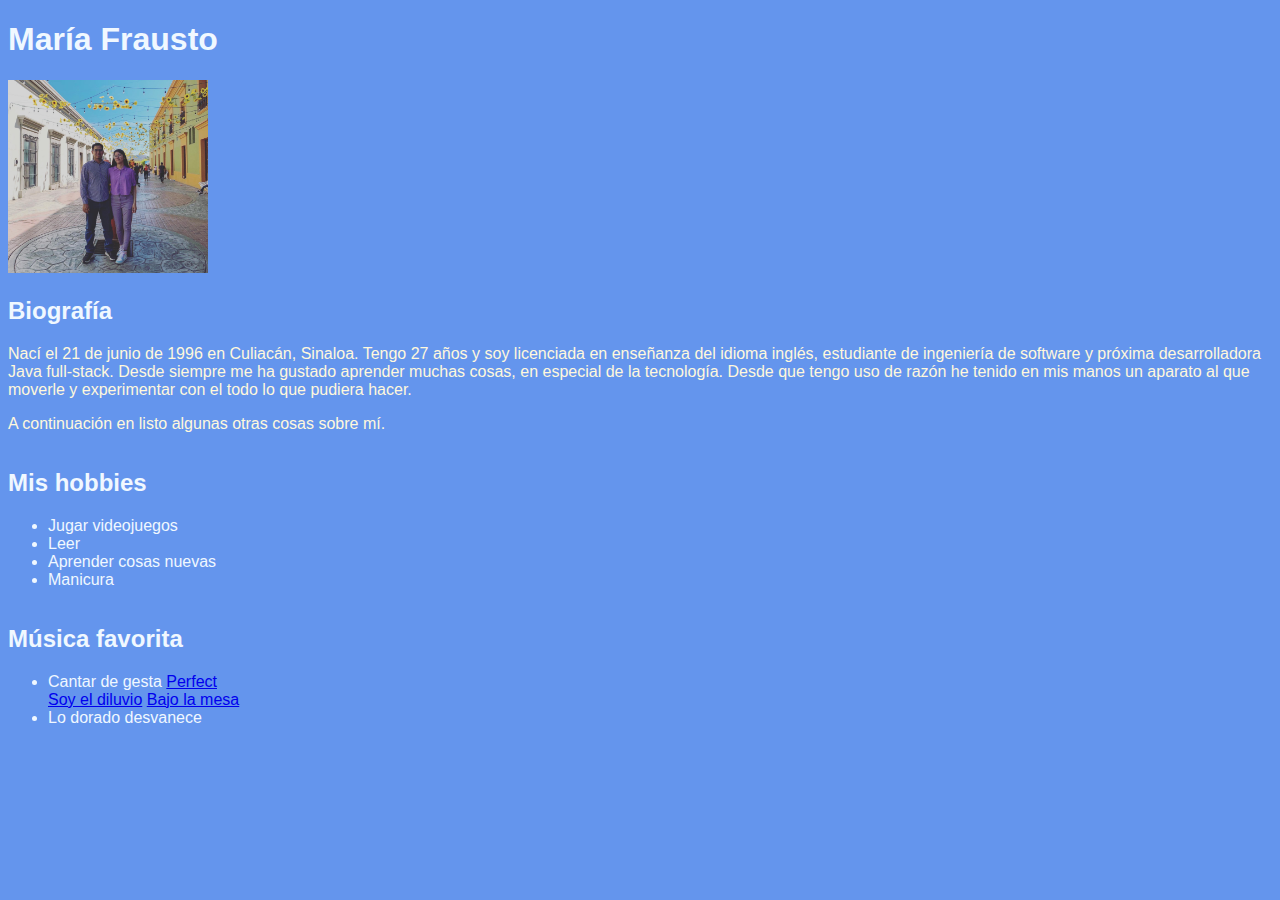
<file: index.html>
<!-- Aquí va tu información--><!-- Aquí va tu información-->
<!DOCTYPE html> <!---- tipo de documento-->
<html lang="en"> <!---- idioma-->

<link rel="stylesheet" href="assets/css/style.css">
<head>
    <meta charset=" UTF-8">
<meta name="viewport" content="width=device-width">
    <meta name=" description" content="Aquí encontraras información acerca de mí"> <title>Acerca de mí</title>

</head>

<body>
    <main>
        <h1> María Frausto</h1>
        <img rel="photo" src="assets/img/photo.JPG">
        <h2>Biografía</h2>

        <p>
            Nací el 21 de junio de 1996 en Culiacán, Sinaloa. Tengo 27 años y soy licenciada en enseñanza del idioma
            inglés, estudiante de ingeniería de software y próxima desarrolladora Java full-stack. Desde siempre me ha
            gustado aprender muchas cosas, en especial de la tecnología. Desde que tengo uso de razón he tenido en mis
            manos un aparato al que moverle y experimentar con el todo lo que pudiera hacer.
        </p>

        <p>
            A continuación en listo algunas otras cosas sobre mí.
        </p>

        <section>
            <h2>Mis hobbies </h2>
            <ul>
                <li> Jugar videojuegos</li>
                <li> Leer</li>
                <li>Aprender cosas nuevas</li>
                <li>Manicura</li>
            </ul>
        </section>
        <section>
            <h2>Música favorita</h2>
            <ul>
                <li>Cantar de gesta <a href="https://youtu.be/CTwIHE-4ZB4?si=2Gj9H3H__pvWKk45"</li></a>
                <a href="https://youtu.be/2Vv-BfVoq4g?si=J_04C2D0JeBBxsmz"<li> Perfect</li></a>
                <a href="https://youtu.be/G7uviLQFoUo?si=yz2HJ-YL8XcboQzR" <li>Soy el diluvio</li></a>
                <a href="https://youtu.be/pEYiavpvoCE?si=li-IlaHSvJfku2Ha"<li> Bajo la mesa</li></a>
                <li> Lo dorado desvanece</li>
            </ul>

        </section>
    </main>
</body>

</html>
</file>
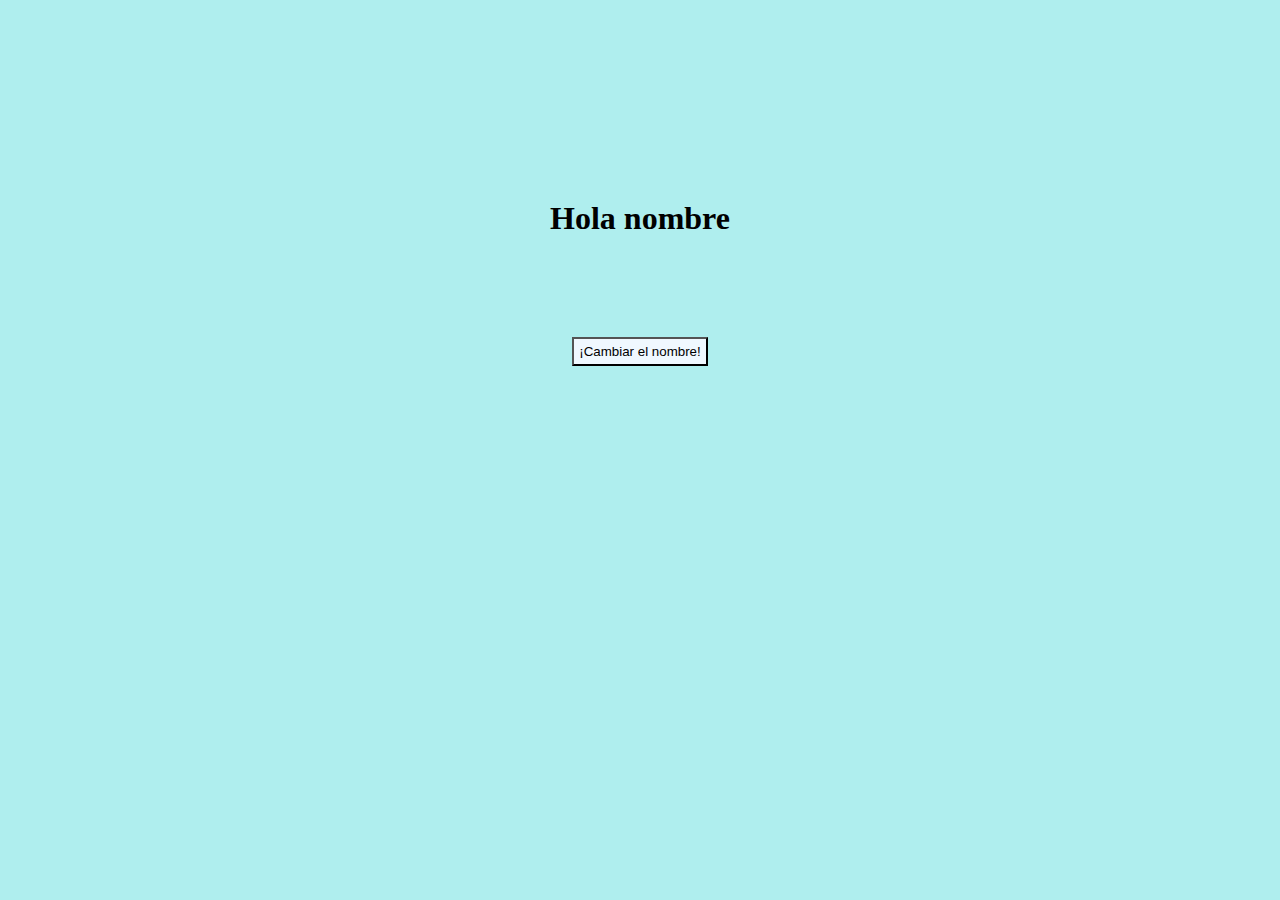
<file: JS/Tareas/WEB07-AplicacionesWeb/index.html>
<!DOCTYPE html>
<html lang="en">

<head>
    <meta charset="UTF-8">
    <meta name="viewport" content="width=device-width, initial-scale=1.0">
    <link rel="stylesheet" href="./style.css">
    <script src ="./script.js"></script>
    <title>Ejercicio 1 Aplicaciones web</title>
</head>

<body>
    <main>
        <h1 id="saludo"> Hola nombre </h1>
        <div class="container mt-5">
            <button id="BtnCambiar" onclick="cambiarNombre()">¡Cambiar el nombre!</button>
        </div>
    </main>
    <script src="https://cdn.jsdelivr.net/npm/@popperjs/core@2.11.8/dist/umd/popper.min.js"
        integrity="sha384-I7E8VVD/ismYTF4hNIPjVp/Zjvgyol6VFvRkX/vR+Vc4jQkC+hVqc2pM8ODewa9r"
        crossorigin="anonymous"></script>
    <script src="https://cdn.jsdelivr.net/npm/bootstrap@5.3.3/dist/js/bootstrap.min.js"
        integrity="sha384-0pUGZvbkm6XF6gxjEnlmuGrJXVbNuzT9qBBavbLwCsOGabYfZo0T0to5eqruptLy"
        crossorigin="anonymous"></script>

</body>

</html>
</file>
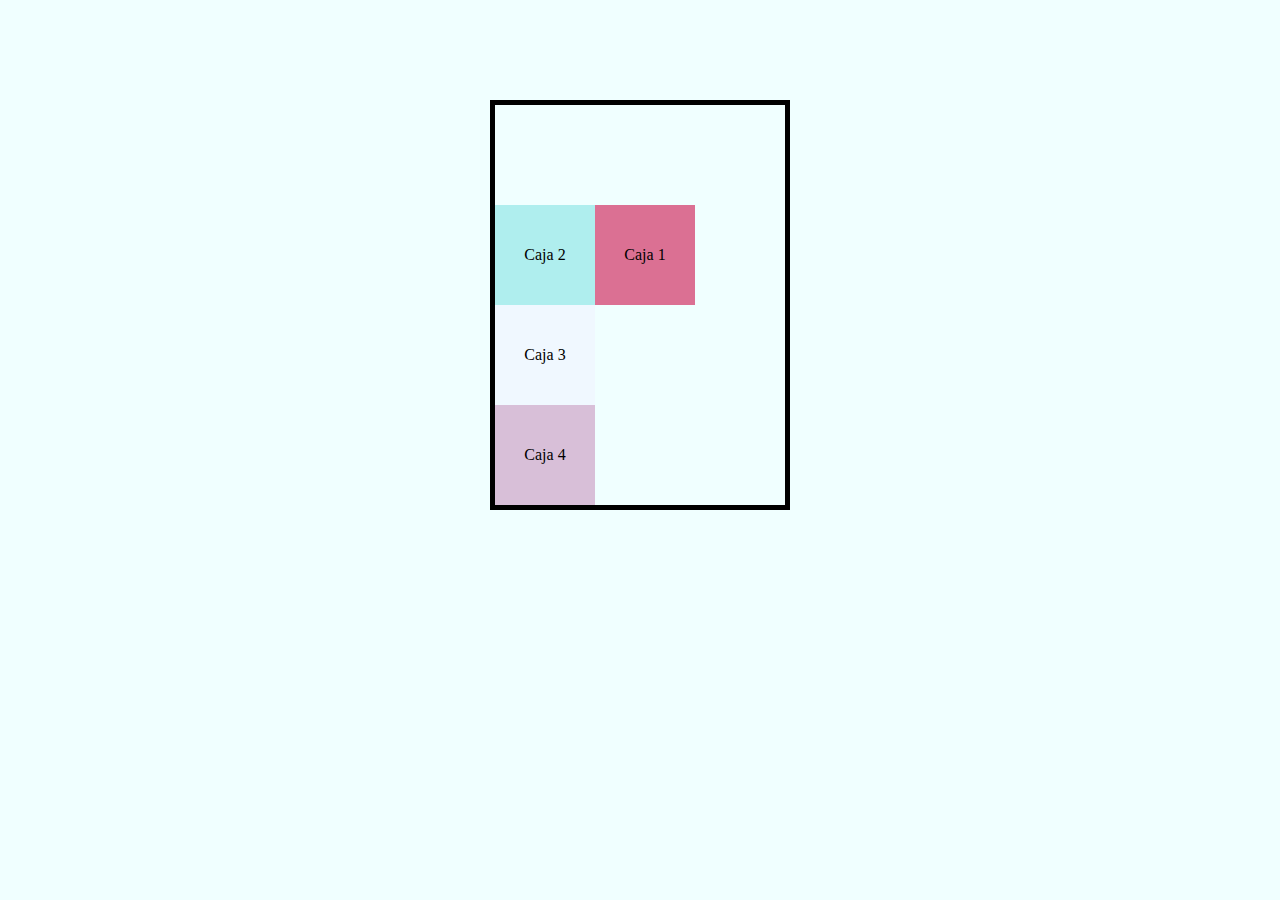
<file: Pages/module/web06/index.html>
<!DOCTYPE html>
<html lang="en">
<head>
    <meta charset="UTF-8">
    <meta name="viewport" content="width=device-width, initial-scale=1.0">
    <link rel="stylesheet" href="../web06/positions.css">
    <title>Propiedad position</title>
</head>
<body>
    <div class="contenedor">
        <div class="caja" id="caja1"> Caja 1 </div>
        <div class="caja" id="caja2"> Caja 2 </div>
        <div class="caja" id="caja3"> Caja 3 </div>
        <div class="caja" id="caja4"> Caja 4 </div>
    </div>
     <!-- Hay 5 posibles valores para la propiedad position
    *static
    *absolute
    *relative
    *fixed
    *sticky -->
</body>
</html>
</file>
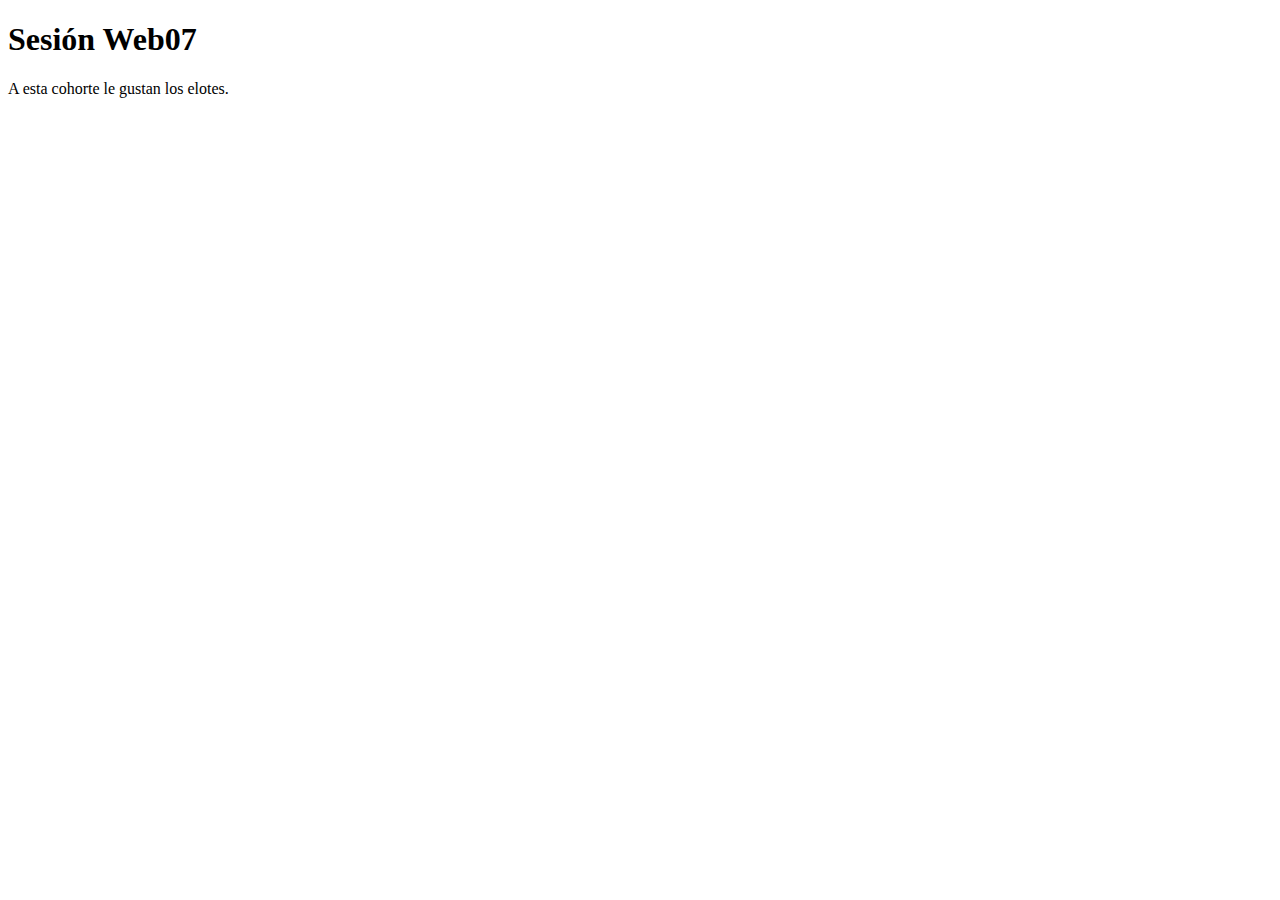
<file: Pages/module/web07/index.html>
<!DOCTYPE html>
<html lang="en">
<head>
    <meta charset="UTF-8">
    <meta name="viewport" content="width=device-width, initial-scale=1.0">
    <link rel"Stylesheet" href="../web07/style.css">
    <title>CS07</title>
</head>
<body>
    <main>
        <article>
            <h1 id="title"> Sesión Web07</h1>
            <p id="description">
                A esta cohorte le gustan los elotes.
            </p>
        </article>
    </main>
    <!-- Aquí se recomienda la etiqueta script-->
    <script src="../web07/script.js"></script>
</body>
</html>
</file>
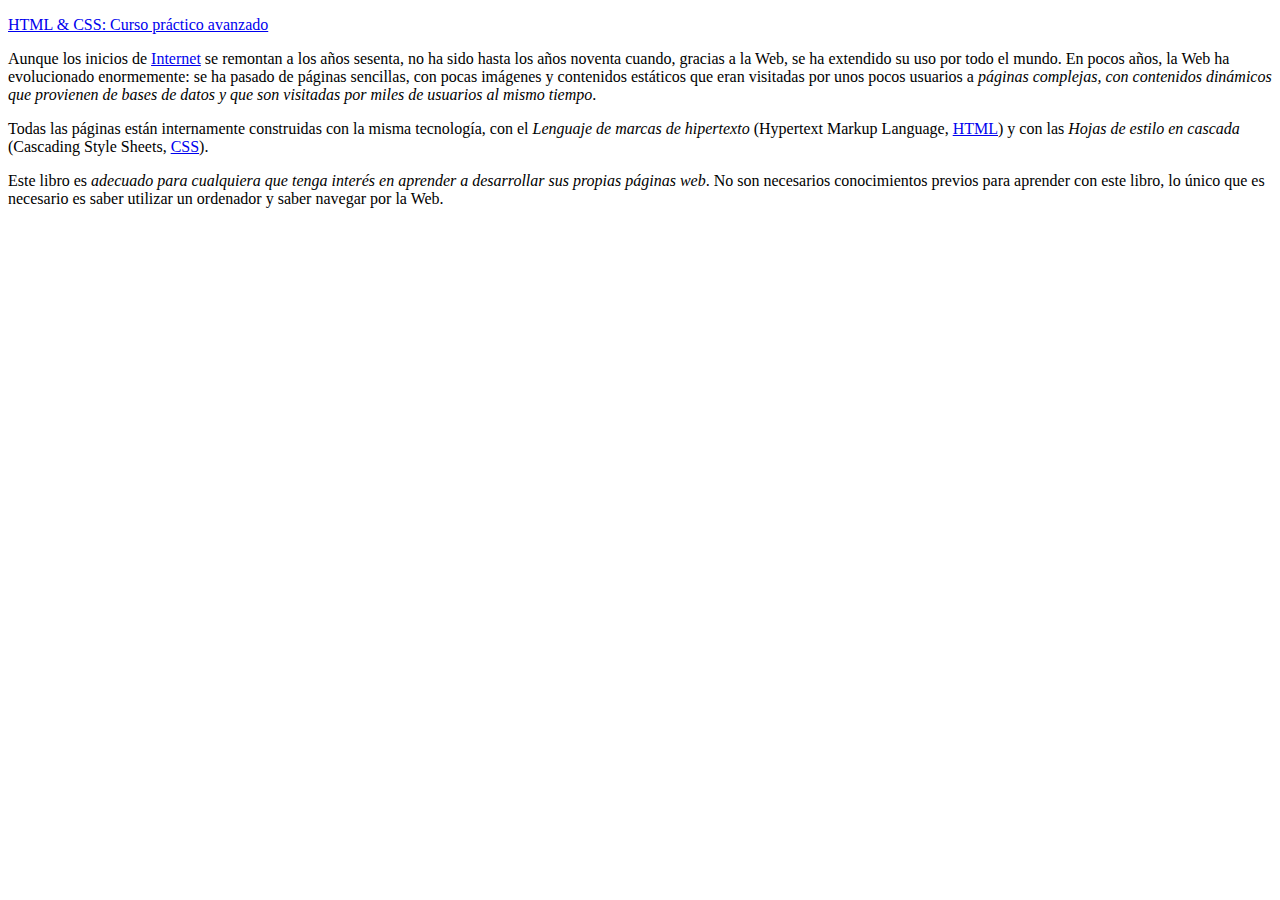
<file: indexejercicioCSS.html>
<!DOCTYPE html>
<html>
  <head>
    <meta charset="UTF-8" />
    <title>Ejercicio de selectores</title>
  </head>

  <body>
    <div id="primero">
      <p>
        <a href="http://publicacionesaltaria.com/es/tienda/112-html-css-curso-practico.html"> 
            HTML & CSS: Curso práctico avanzado
        </a>
      </p>

      <p>
        Aunque los inicios de
        <a href="https://es.wikipedia.org/wiki/Internet">Internet</a> se
        remontan a los años sesenta, no ha sido hasta los años noventa cuando,
        gracias a la Web, se ha extendido su uso por todo el mundo. En pocos
        años, la Web ha evolucionado enormemente: se ha pasado de páginas
        sencillas, con pocas imágenes y contenidos estáticos que eran visitadas
        por unos pocos usuarios a <em>páginas complejas, con contenidos dinámicos que provienen de bases de
        datos y que son visitadas por miles de usuarios al mismo tiempo</em>.
      </p>
    </div>

    <div id="segundo" class="normal">
      <p>
        Todas las páginas están internamente construidas con la misma
        tecnología, con el <em class="especial"> Lenguaje de marcas de hipertexto</em> (<span>Hypertext Markup Language</span>, <a href="https://es.wikipedia.org/wiki/HTML">HTML</a>) y con las
        <em class="especial">Hojas de estilo en cascada</em> (<span>Cascading Style Sheets</span>, <a href="https://es.wikipedia.org/wiki/CSS">CSS</a>).
      </p>

      <p>
        Este libro es <em>adecuado para cualquiera que tenga interés en aprender a desarrollar
          sus propias páginas web</em>. No son necesarios conocimientos previos para aprender con este libro,
        lo único que es necesario es saber utilizar un ordenador y saber navegar
        por la Web.
      </p>
    </div>
  </body>
</html>
</file>
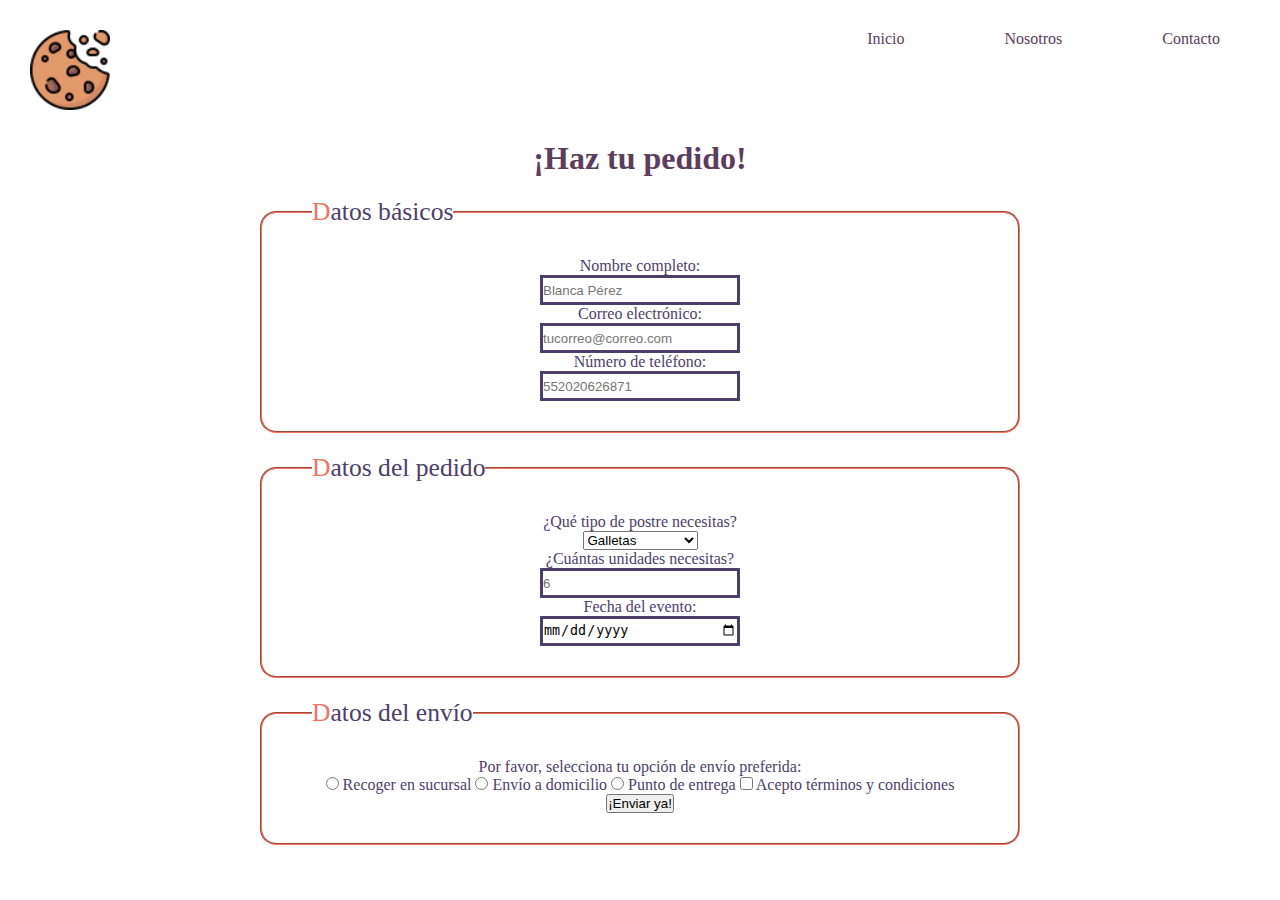
<file: Pages/formulario.html>
<!DOCTYPE html>
<html lang="en">
<head>
    <meta charset="UTF-8">
    <meta name="viewport" content="width=device-width, initial-scale=1.0">
    <title>Formulario</title>
    <link rel="stylesheet" href="../assets/css/formulario.css">
</head>
<body>
    <header>
        <img id="logo" src="../assets/img/cookie.png" alt="logo de galleta mordida">
    <nav>
        <ul>
            <li class="elementos-navegacion"><a href="../index.html"> Inicio </a></li>
            <li class="elementos-navegacion"><a href="../Pages/venta.html">Nosotros</a></li>
            <li class="elementos-navegacion"><a href="../Pages/formulario.html">Contacto</a></li>
        </ul>
    </nav>

    </header>
    <main>
        <h1>¡Haz tu pedido!</h1>
        <form action="https://formsubmit.co/mfrausto.fs@gmail.com" method="POST"> <!-- -->
            <fieldset id="datos-basicos">
                <legend>    Datos básicos </legend>
                <!--Label asocia un texto descriptivo con el elemento de un formulario. Por ejemplo, aquí label asocia "Nombre completo" con el input siguiente.-->

                <!--Puedes asociar label e input colocando la etiqueta input dentro de label, de esta manera.-->
                <label for="nombre"> Nombre completo:</label> 
                <input name="nombre" id="nombre" type="text" placeholder="Blanca Pérez" required></label>
                <!--El atributo name en la etiqueta <input> se utiliza para identificar el valor del campo de entrada cuando se envía el formulario.-->
                <!--Adicional, es buena práctica colocar el atributo id en la etiqueta input, con el mismo valor del atributo for de la etiqueta label -->

                <!--Otra forma de asociar label con input es colocando las etiquetas por separado, sin colocar input dentro de label.-->

                <label for="correo">Correo electrónico: </label>
                <input name="correo" id="correo" type="email"  placeholder="tucorreo@correo.com">

                <label for="telefono">Número de teléfono:</label>
                <input name="telefono" id="telefono"  required placeholder="552020626871">

                <!-- Es una mala práctica usar placeholder como nombre del dato que necesito que ingrese mi usuario <input type="text" placeholder="Nombre completo">-->

            </fieldset> 
            <fieldset id="datos-pedido">
                <legend>    Datos del pedido </legend>
               
                <label for="opciones-postre"> ¿Qué tipo de postre necesitas?</label> 
                <select name="opciones-postre" id="opciones-postre"> <!-- Opciones desplegables, pero hace que tu usuario haga scroll infinito hasta encontrar la opción deseada. En este caso, asl ser solo 4 opciones, es útil.-->
                    <option value="Galletas"> Galletas </option>
                    <option value="Pasteles"> Pasteles </option>
                    <option value="Brownies"> Brownies </option>
                    <option value="Arroz con leche"> Arroz con leche </option>
                </select>

                <!-- Con la siguiente opción, no se hace scroll infinito y el usuario puede poner las primeras letras del elemento para encontrar su opción.

                <input list="opciones-postre-2">
                <datalist id="opciones-postre-2">
                    <option value="Galletas"> Galletas </option>
                    <option value="Pasteles"> Pasteles </option>
                    <option value="Brownies"> Brownies </option>
                    <option value="Arroz con leche"> Arroz con leche </option>
                </datalist>
                -->
                <label for="piezas-postre">¿Cuántas unidades necesitas?</label>
                <input name="piezas-postre" id="piezas-postre"
                type="number" min="6" max="100" required placeholder="6">
                <label for="fecha-entrega"> Fecha del evento:</label>
                <input name="fecha-entrega" id="fecha-entrega" type="date">
           </fieldset>
            <fieldset id="datos-envio">
                <legend>    Datos del envío</legend>
                <!--Elementos de tipo radio, para seleccionar una opción, pero se pueden seleccionar todas y eso no nos funciona-->
                <p>Por favor, selecciona tu opción de envío preferida: </p>

                <!--Asociamos las etiquetas input y label a través del mismo valor en el atributo id de input y en el for de label, de esta manera, podremos tocar el texto de label y se seleccionará el círculo.
                Para solucionar la parte de que solo se seleccione un solo círculo y no todos, debemos colocar el mismo valor en el name de cada opción, en este caso "opciones-envio"-->

                <input type="radio" id="opcion-envio1" name="opciones-envio">
                <label for="opcion-envio1">Recoger en sucursal </label>
                
                <input type="radio" id="opcion-envio2" name="opciones-envio">
                <label for="opcion-envio2">Envío a domicilio</label>
                
                <input type="radio" id="opcion-envio3" name="opciones-envio">
                <label for="opcion-envio3">Punto de entrega</label>

                <input name="terminos-condiciones" id="terminos-condiciones" type="checkbox">
                <label for="terminos-condiciones">Acepto términos y condiciones</label>
                

                <!--Existe el input de tipo submit, que se renderiza como botón de envío, pero existe la etiqueta button, específica para esto-->
                <button type="submit"> ¡Enviar ya! </button>
                

            </fieldset>
        </form>
    </main>
</body>
</html>
</file>
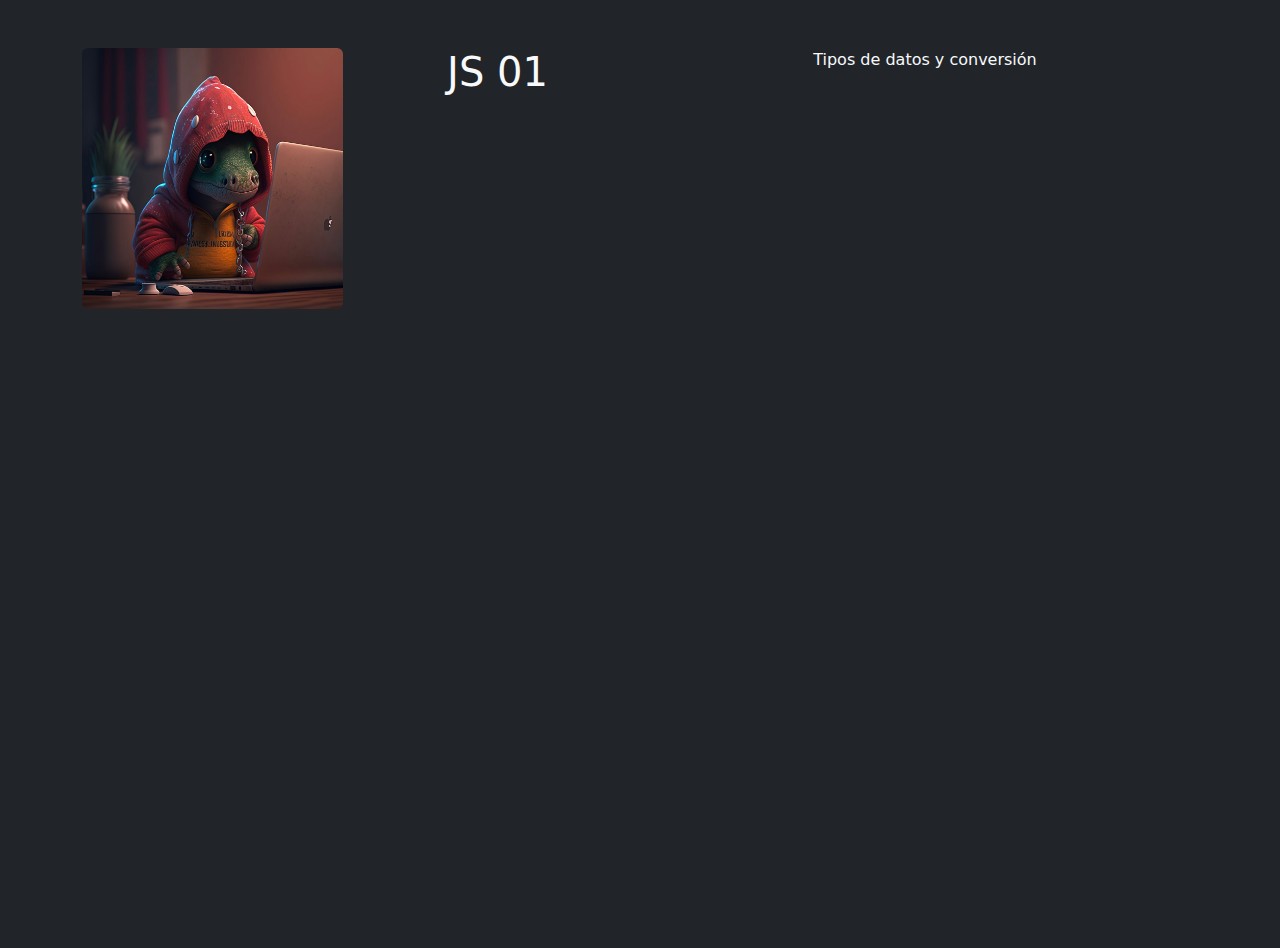
<file: JS/js01-tipos_datos/js01.html>
<!DOCTYPE html>
<html lang="en">

<head>
    <meta charset="UTF-8">
    <meta name="viewport" content="width=device-width, initial-scale=1.0">
    <link href="https://cdn.jsdelivr.net/npm/bootstrap@5.3.3/dist/css/bootstrap.min.css" rel="stylesheet"
        integrity="sha384-QWTKZyjpPEjISv5WaRU9OFeRpok6YctnYmDr5pNlyT2bRjXh0JMhjY6hW+ALEwIH" crossorigin="anonymous">
    <link rel="stylesheet" href="./js01-styles.css"> <title> Sesión JS01</title>
</head>

<body class="bg-dark text-light">
    <header>

    </header>

    <main class="container text-center mt-5">
        <!-- div.row#principal-row>col*3 -->
        <div class="row" id="principal-row">
            <!-- logo -->
            <div class="col-3">
                <img class="img-fluid rounded" src="./img/dino2.jpg" alt="dino comp">
            </div>
            <!-- principal title -->
            <div class="col-md-3 mt-5 mt-md-0">
                <h1>JS 01</h1>
            </div>
            <!-- description -->
            <div class="col-6">
                <p>Tipos de datos y conversión</p>
            </div>
        </div>
    </main>

    <footer>

    </footer>
    <script src="https://cdn.jsdelivr.net/npm/bootstrap@5.3.3/dist/js/bootstrap.bundle.min.js"
        integrity="sha384-YvpcrYf0tY3lHB60NNkmXc5s9fDVZLESaAA55NDzOxhy9GkcIdslK1eN7N6jIeHz"
        crossorigin="anonymous"></script>
    <script src="./tipo-datos.js"></script>
</body>

</html>
</file>
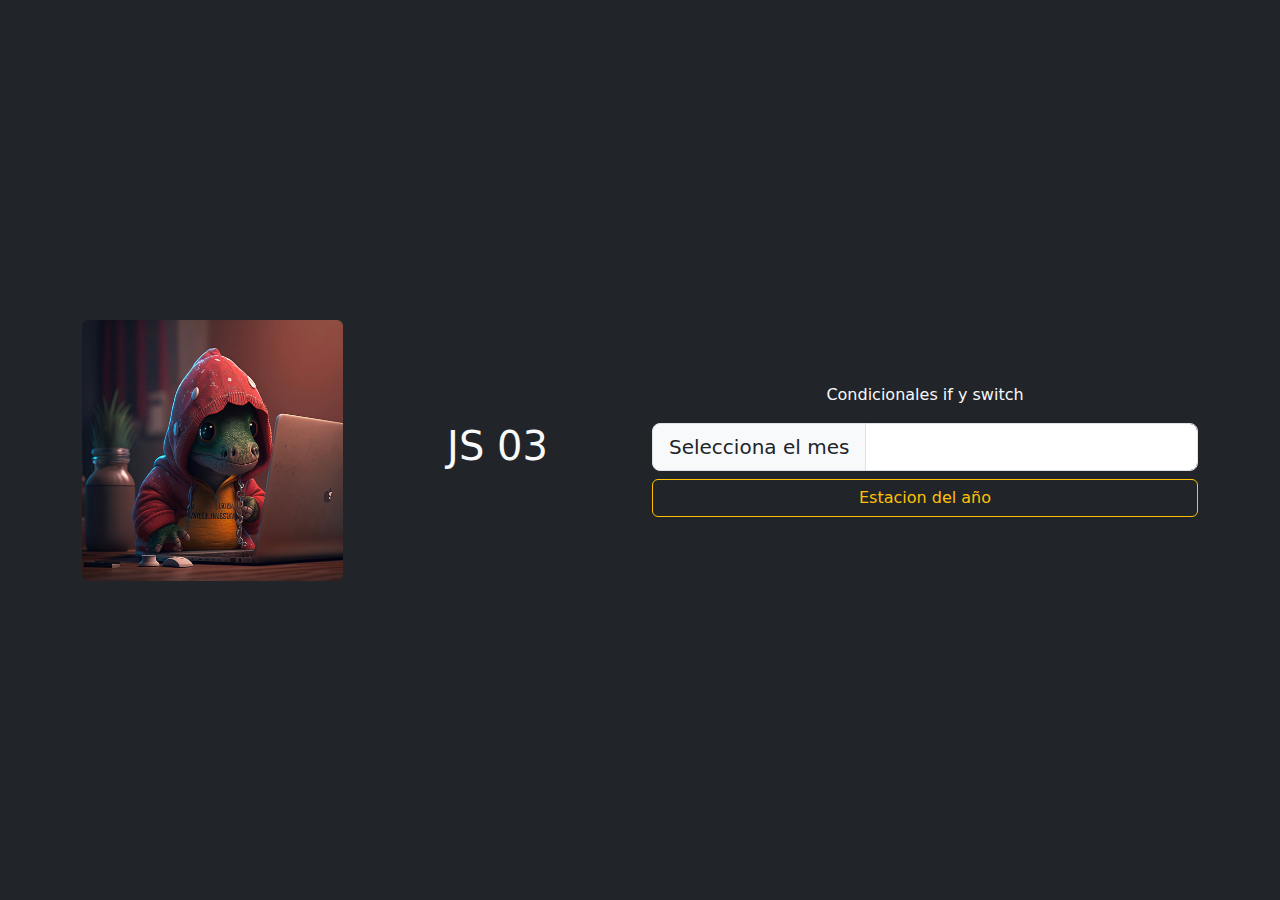
<file: JS/js03-condicionales/js03.html>
<!DOCTYPE html>
<html lang="en">
<head>
    <meta charset="UTF-8">
    <meta name="viewport" content="width=device-width, initial-scale=1.0">
    <!-- bootStrap style -->
    <link href="https://cdn.jsdelivr.net/npm/bootstrap@5.3.3/dist/css/bootstrap.min.css" rel="stylesheet" integrity="sha384-QWTKZyjpPEjISv5WaRU9OFeRpok6YctnYmDr5pNlyT2bRjXh0JMhjY6hW+ALEwIH" crossorigin="anonymous">
    <!-- Js01 style -->
    <link rel="stylesheet" href="js03-styles.css">
    <title>Sesión JS03</title>
</head>
<body class="bg-dark text-light">
    <header>

    </header>

    <main class="container text-center">
        <!-- div.row#principal-row>div.col*3 -->
        <div class="row align-items-center justify-content-center" id="principal-row">
            <!-- logo -->
            <div class="col-md-3 col-10">
                <img class="img-fluid rounded" src="./assets/img/dino2.jpg" alt="Dinosaurio rex patinando">
            </div>
            <!-- principal title -->
            <div class="col-md-3 col-3 mt-2 mt-md-0">
                <h1>JS 03</h1>
            </div>
            <!-- description -->
            <div class="col-md-6 col-9 mt-2 mt-md-0">
                <p>Condicionales if y switch</p>
                <p id="message">  </p>
                
                <div class="input-group input-group-lg">
                    <span class="input-group-text" id="inputGroup-sizing-lg">Selecciona el mes</span>
                    <input id="user-input" type="number" min="1" max="12" class="form-control" aria-label="Sizing example input"
                        aria-describedby="inputGroup-sizing-lg">
                </div>
                <div class="d-grid gap-2 mt-2">
                    <button class="btn btn-outline-warning" onclick="handleEstaciones()">Estacion del año</button>
                </div>
            </div>
        </div>

    </main>

    <footer>

    </footer>
    
    <!-- bootstrap scrip -->
    <script src="https://cdn.jsdelivr.net/npm/bootstrap@5.3.3/dist/js/bootstrap.bundle.min.js" integrity="sha384-YvpcrYf0tY3lHB60NNkmXc5s9fDVZLESaAA55NDzOxhy9GkcIdslK1eN7N6jIeHz" crossorigin="anonymous"></script>
    <!-- js01 script -->
    <script src="./js03-condicionales.js"></script>

</body>
</html>
</file>
<file: assets/css/style.css>
*{
    background-color: cornflowerblue;
}

img{
    min-height: 150px;
    width: 200px;
}

p{
    color: cornsilk;
    font-family: 'Segoe UI', Tahoma, Geneva, Verdana, sans-serif;
}
section, h1, h2{
    align-content: center;
    font-family: 'Segoe UI', Tahoma, Geneva, Verdana, sans-serif;
    color: aliceblue;
}
</file>
<file: JS/Tareas/WEB07-AplicacionesWeb/style.css>
*{
    background-color: paleturquoise;
    text-align: center;
    margin-top: 100px;
    
}

#BtnCambiar {
    background-color: aliceblue;
    padding: 5px;
    margin: 0;
}
</file>
<file: Pages/module/web06/positions.css>
* {
    padding: 0;
    margin: 0;
    box-sizing: border-box;
    background-color:azure;
}

.contenedor {
    width: 300px;
    margin: 100px auto;
    border: 5px solid black; 
}

.caja {
    width: 100px;
    height: 100px;
    line-height: 100px;
    text-align: center;
}

#caja1 {
    background-color: palevioletred;
    position: relative;
    top: 100px;
    left: 100px;
}

#caja2 {
    background-color: paleturquoise;
}

#caja3 {
    background-color: aliceblue;
}

#caja4 {
    background-color: thistle;
}
</file>
<file: assets/css/formulario.css>
*{
    margin: 0;
    padding: 0px;
    box-sizing: border-box;
}

:root {
    --color_texto: #5c3d5b;
    --color_elementos_fieldset: #4d3e6b;
    --color_fieldset_boton: #f07360; 
}

header{
    display: flex;
    justify-content: space-between;
    padding: 10px;
}

#logo {
    width: 80px;
    height: auto;
    margin: 20px;
}

nav> ul {
    display: flex;
    list-style-type: none;
}

.elementos-navegacion {
    margin: 20px 50px;
}

.elementos-navegacion a {
    text-decoration: none;
    color: var(--color_texto);
}

.elementos-navegacion a:hover {
    color: #f07360;
    text-decoration: underline overline;
}

h1 {
    color:var(--color_texto);
    text-align: center;
}

form {
    margin: 0 auto;
    width: 80%;
    max-width: 800px;
    text-align: center;
}

fieldset {
    border-color: var(--color_fieldset_boton);
    border-radius: 1em;
    color: var(--color_elementos_fieldset);
    margin: 20px;
}

legend {
    text-align: left;
    font-size: 1.6em;
}

legend::first-letter {
    color: var(--color_fieldset_boton);
}

#datos-basicos, #datos-pedido, #datos-envio {
    padding: 30px 50px;
}

#datos-basicos label, 
#datos-pedido label {
    display: block;
}

#datos-basicos input,
#datos-pedido input {
    border:3px solid var(--color_elementos_fieldset);
    width: 200px;
    height: 30px;
}


input[type="text"]: focus;
input[type="email"]:focus;
input[type="tel"]: focus;
input[type="date"]: focus;
    outline: none;
    box-shadow: 5px 3px var(--color_elementos_fiedlset);
}
</file>
<file: JS/js01-tipos_datos/js01-styles.css>
#principal-row {
    height: 100vh;
}
</file>
<file: JS/js03-condicionales/js03-styles.css>
#principal-row {
    min-height: 100vh; 
  }
</file>
